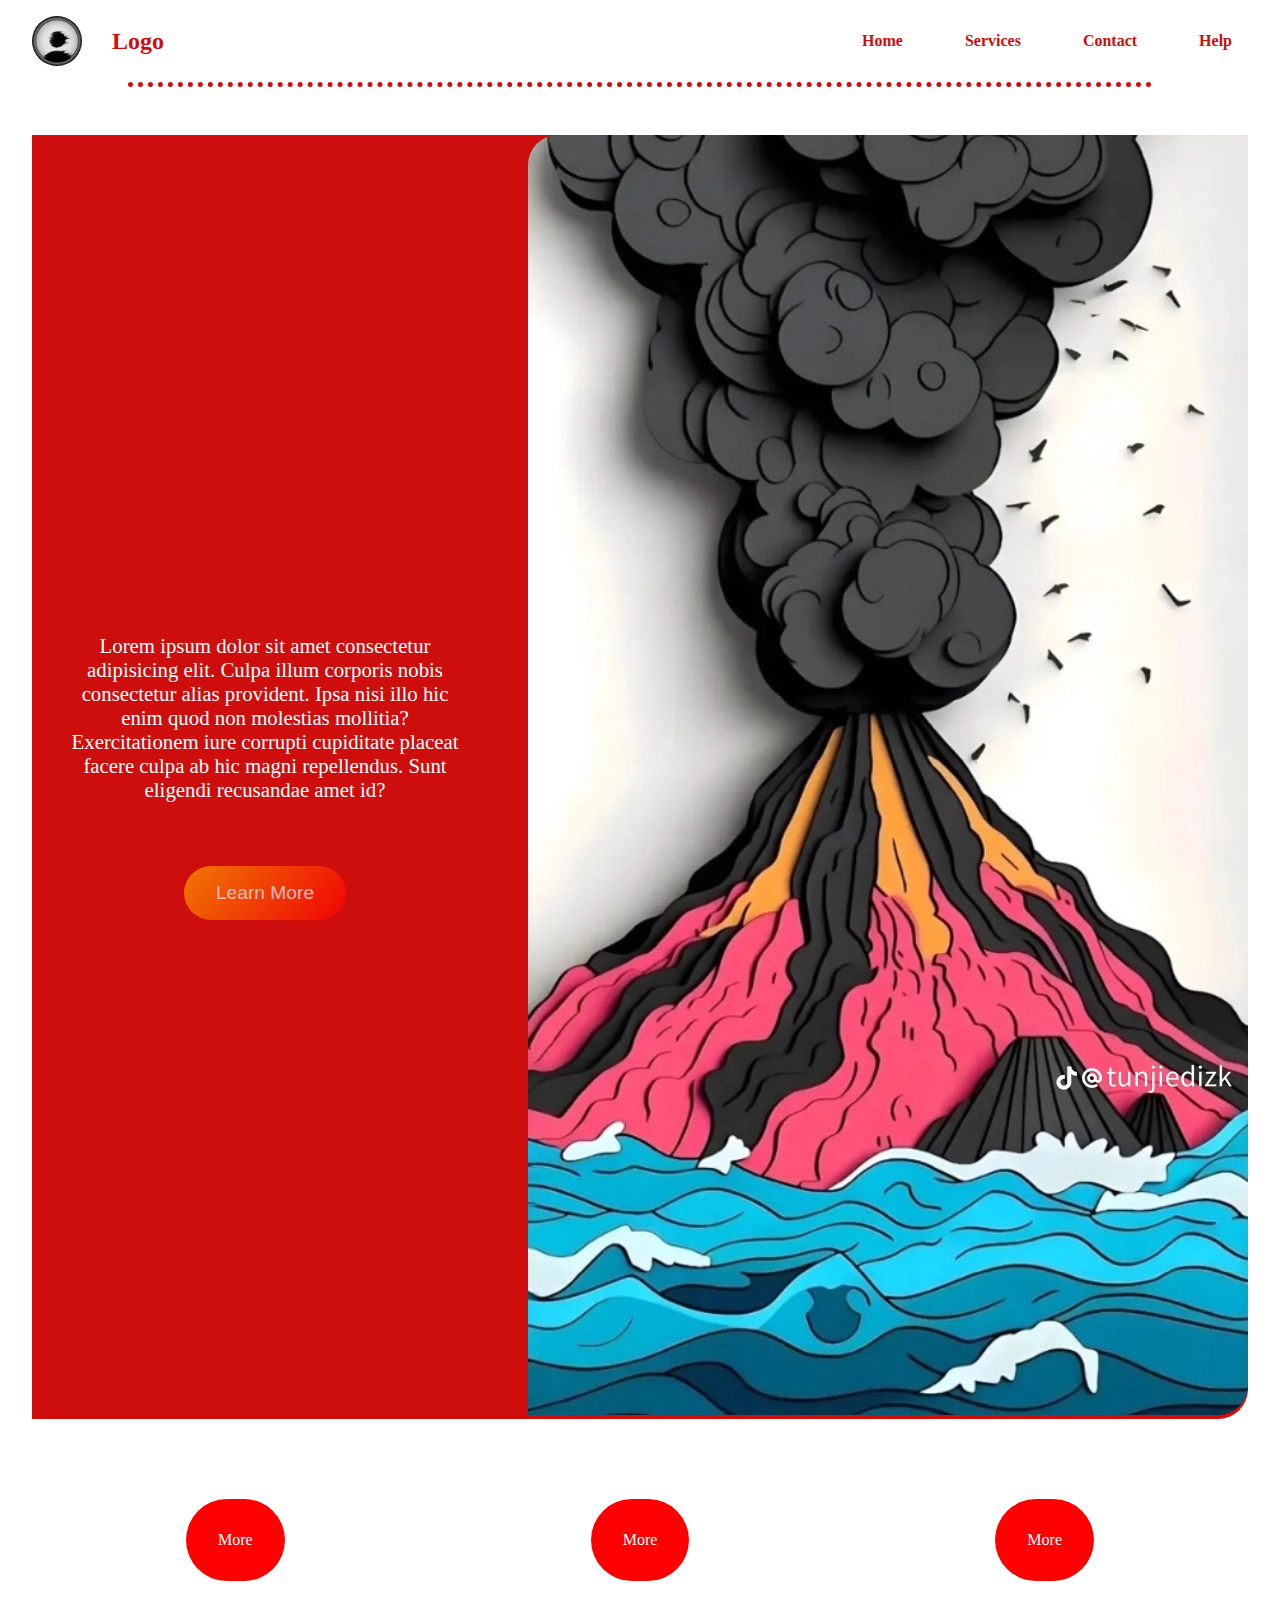
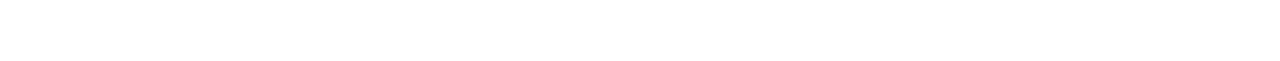
<file: index.html>
<!DOCTYPE html>
<html lang="en">

<head>
    <meta charset="UTF-8">
    <meta name="viewport" content="width=device-width, initial-scale=1.0">
    <link rel="stylesheet" href="css/styles.css">
    <title>Document</title>
</head>

<body>
    <div class="container">
        <header>
            <div class="logo">
                <img src="images/logo.png" alt="">
                <p>Logo</p>
            </div>
            <nav>
                <ul>
                    <li><a href="#">Home</a></li>
                    <li><a href="#">Services</a></li>
                    <li><a href="oscar-html.html">Contact</a></li>
                    <li><a href="#">Help</a></li>
                </ul>
            </nav>
        </header>
        <hr>
        <main>
            <section>
                <div class="text">
                    <p>Lorem ipsum dolor sit amet consectetur adipisicing elit. Culpa illum corporis nobis consectetur
                        alias provident. Ipsa nisi illo hic enim quod non molestias mollitia? Exercitationem iure
                        corrupti cupiditate placeat facere culpa ab hic magni repellendus. Sunt eligendi recusandae amet
                        id?</p>

                    <button>Learn More</button>
                </div>
                <div class="image-main">
                    <img src="images/main.png" alt="">
                </div>
            </section>
            <article>
                <div class="card">
                    <p class="more">More
                    <p class="hide">Lorem ipsum dolor sit amet consectetur adipisicing elit. Est sint neque illum alias
                        nemo deserunt numquam iusto, quaerat quis consequuntur id praesentium cum porro, commodi fugiat
                        vel fugit veritatis facilis.</p>
                    </p>
                </div>
                <div class="card">
                    <p class="more">More
                    <p class="hide">Lorem ipsum dolor sit amet consectetur adipisicing elit. Est sint neque illum alias
                        nemo deserunt numquam iusto, quaerat quis consequuntur id praesentium cum porro, commodi fugiat
                        vel fugit veritatis facilis.</p>
                    </p>
                </div>
                <div class="card">
                    <p class="more">More
                    <p class="hide">Lorem ipsum dolor sit amet consectetur adipisicing elit. Est sint neque illum alias
                        nemo deserunt numquam iusto, quaerat quis consequuntur id praesentium cum porro, commodi fugiat
                        vel fugit veritatis facilis.</p>
                    </p>
                </div>
            </article>
        </main>
    </div>
</body>

</html>
</file>
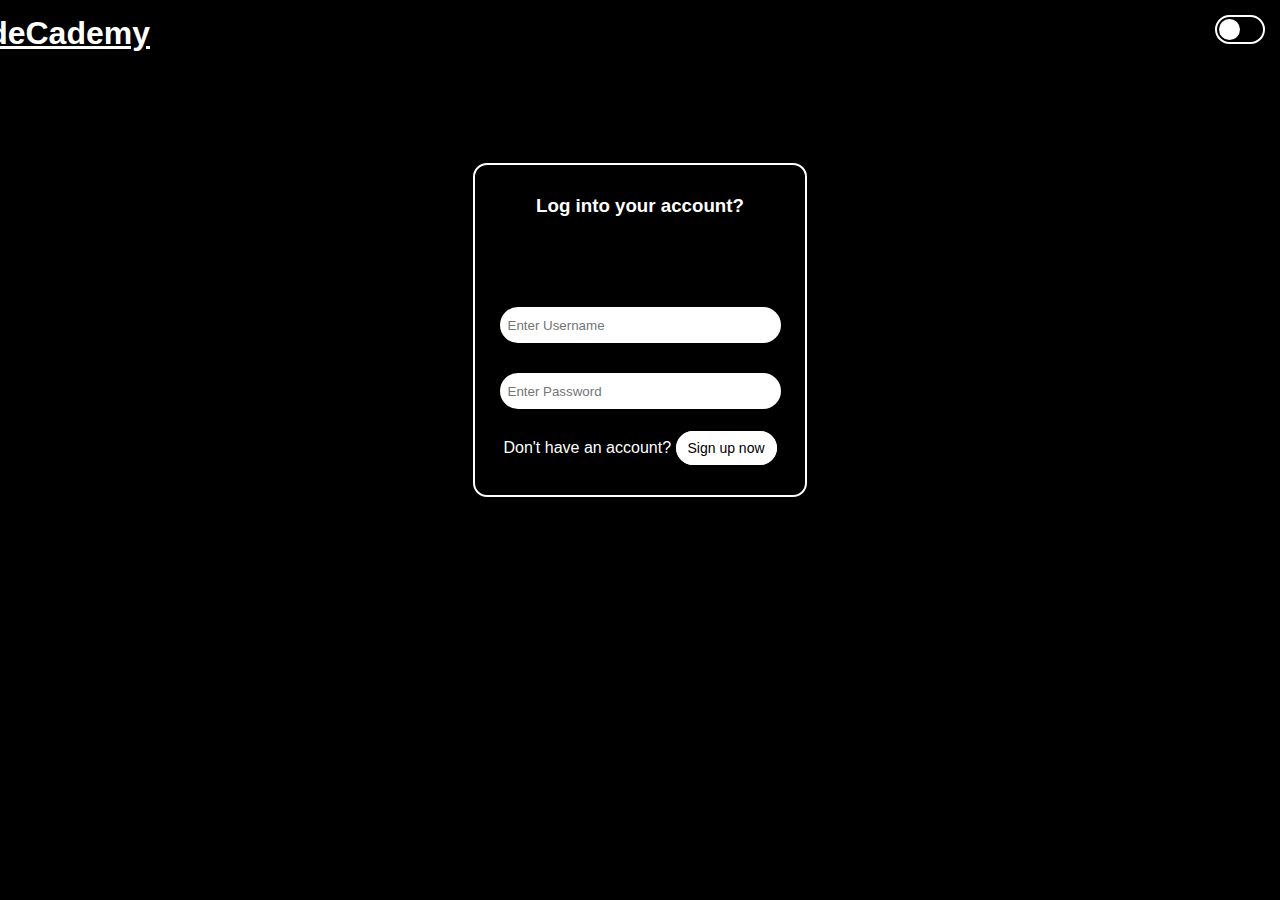
<file: oscar-html.html>
<!DOCTYPE html>
<ht lang="en">

    <head>
        <meta charset="UTF-8">
        <meta name="viewport" content="width=device-width, initial-scale=1.0">
        <link rel="stylesheet" href="css/oscar-css.css">
        <title>Login Page</title>
    </head>

    <body class="mainPage">
        <header>
            <div class="h1">
                <h1 class="headOne">CodeCademy</h1>
            </div>
            <div class="container">
                <label class="tglBtn" onclick="tglBttn()">
                    <span class="tglBall">
                        <input id="ckBox" type="checkbox">
                    </span>
                </label>
            </div>
        </header>

        <!--Login Sector-->
        <form id="form">
            <div class="form">
                <h3 class="h3">
                    Log into your account?
                </h3>
                <div class="userInput">
                    <div class="UI">
                        <input class="user1" id="user1" placeholder="Enter Username" type="text">
                    </div>
                    <div class="user2">
                        <input class="user1" id="user2" placeholder="Enter Password" type="password">
                    </div>
                    <p id="testix">
                        Don't have an account?
                        <a id="linkOne" href="#">Sign up now</a>
                    </p>
                </div>
            </div>
        </form>
        <script src="js/script.js">
        </script>
    </body>

    </html>
</file>
<file: css/styles.css>
*{
    margin: 0;
    padding: 0;
    box-sizing: border-box;
}
body{
    background-color: ;
    transition: 1s;
}
header{
    display: flex;
    justify-content: space-between;
    align-items: center;
    padding: 1rem 2rem ;
}
.logo{
    display: flex;
    align-items: center;
    gap: 30px;
}
nav, ul{
    display: flex;
    gap: 30px;
}
.logo img{
    width: 50px;
    border-radius: 50%;
}
.logo p{
    font-weight: 600;
    color: #ce0d0d;
    font-size: 1.5em;
}
nav li{
    list-style-type: none;
    padding: .3rem 1rem;
}
nav li a{
    text-decoration: none;
    color: #ce0d0d;
    font-weight: 600;
}
nav li:hover{
    background-color: gray;
    border-radius: 30px;
    transition: background-color 2s linear;
}
nav li:hover a{
    color: #fff;
}
hr{
    border: none;
    border-top: dotted #ce0d0d 5px;
    width: 80%;
    margin: auto;
}
main{
    margin: 3rem 2rem;
}
 section{
    display: grid;
    grid-template-columns: 1fr 1fr;
    gap: 30px;
    align-items: center;
    background-color: #ce0d0d;
    border-bottom-right-radius: 30px;
}
.text{
    color: #fff;
    padding-left: 2rem;
    padding-right:2rem ;
    text-align: center;
}
.image-main{
    width: 100%;
}
.image-main img{
    border-top-left-radius: 30px;
    border-bottom-right-radius: 30px;
}
section p{
    font-size: 1.3rem;
}
button{
    outline: none;
    padding: 1rem 2rem;
    font-size: 1.2rem;
    margin-top: 4rem;
    background-image: linear-gradient(130deg, orange, red);
    border-radius: 30px;
    border: none;
    cursor: pointer;
    color: #fff;
    opacity: .7;
}
article{
    display: grid;
    grid-template-columns: repeat(3, 1fr);
    gap: 30px;
    margin: 3rem 1rem;
}
.card{
    display: grid;
    color: #fff;
    padding: 2rem;
}
.more{
    align-self: center;
    justify-self: center;
    padding: 2rem;
    background-color: red;
    border-radius: 50px;
}
.more ~ .hide{
    display: none;
}
.more:hover ~ .hide{
    display: unset;
}

button:hover{
    background: linear-gradient(130deg, red, orange);
    opacity: 1;
    transition: 1s;
}
@media screen and (max-width:400px) {
    nav{
        display: none;
    }
    .logo{
        justify-content: space-between;
    }
    section{
        grid-template-rows: 1fr 1fr;
        grid-template-columns: 1fr;
        background-color: white;
        justify-content: center;
        align-items: center;
       
    }
    .text{
        color: #ce0d0d;
        text-align: justify;
        align-items: center;
    }
    .image-main img{
        width: 100%;
    }
    article{
        display: flex;
        flex-direction: column;
    }
}
</file>
<file: css/oscar-css.css>
* {
    padding: 0;
    margin: 0;
    font-family: sans-serif;
}
body {
    background: #000;
    transition: 0.4s;
}
header{
    display: flex;
    gap: 1050px;
    justify-content: right;
}
.container {
    height: 80px;
    width: 80px;
    background: none;
    display: flex;
}
.tglBtn {
    margin: 15px;
    width: 80px;
    border-radius: 22px;
    height: 25px;
    border: 2px solid #fff;
    position: relative;
    background: none;
}
.tglBall {
    height: 21px;
    width: 21px;
    margin: 2px;
    transition: 0.4s;
    background-color: #fff;
    border-radius: 50%;
    position: absolute;
}
#ckBox {
    display: none;
}
.h1 {
    margin-top: 15px;
}
.headOne {
    text-decoration: underline;
    color: #fff;
}
#form {
    width: 500px;
    height: 500px;
    margin: 0 auto;
    display: flex;
    border-radius: 14px;
    justify-content: center;
    align-items: center;
}
.form{
    height: 66%;
    background: #000;
    border-radius: 14px;
    width: 66%;
    border: 2px solid white;
}
.userInput input{
    display: block;
}
.userInput{
    display: flex;
    flex-direction: column;
    align-items: center;
    justify-content: center;
    height: 100%;
    gap: 30px;
}
.user1 {
    width: 265px;
    height: 20px;
    padding: 6px;
    border: 2px solid #fff;
    border-radius: 24px;
}

.h3 {
    color: #fff;
    text-align: center;
    margin-top: 30px;
}
#testix {
    color: #fff;
}
#linkOne {
    color: #000;
    font-size: 14px;
    text-decoration: none;
    background: #fff;
    border: 1.5px solid #fff;
    padding: 8px 11px;
    transition: .5s;
    border-radius: 24px;
}
#linkOne:hover {
    background: transparent;
    color: #fff;
    transition: 0.3s ease-in-out;
}
</file>
